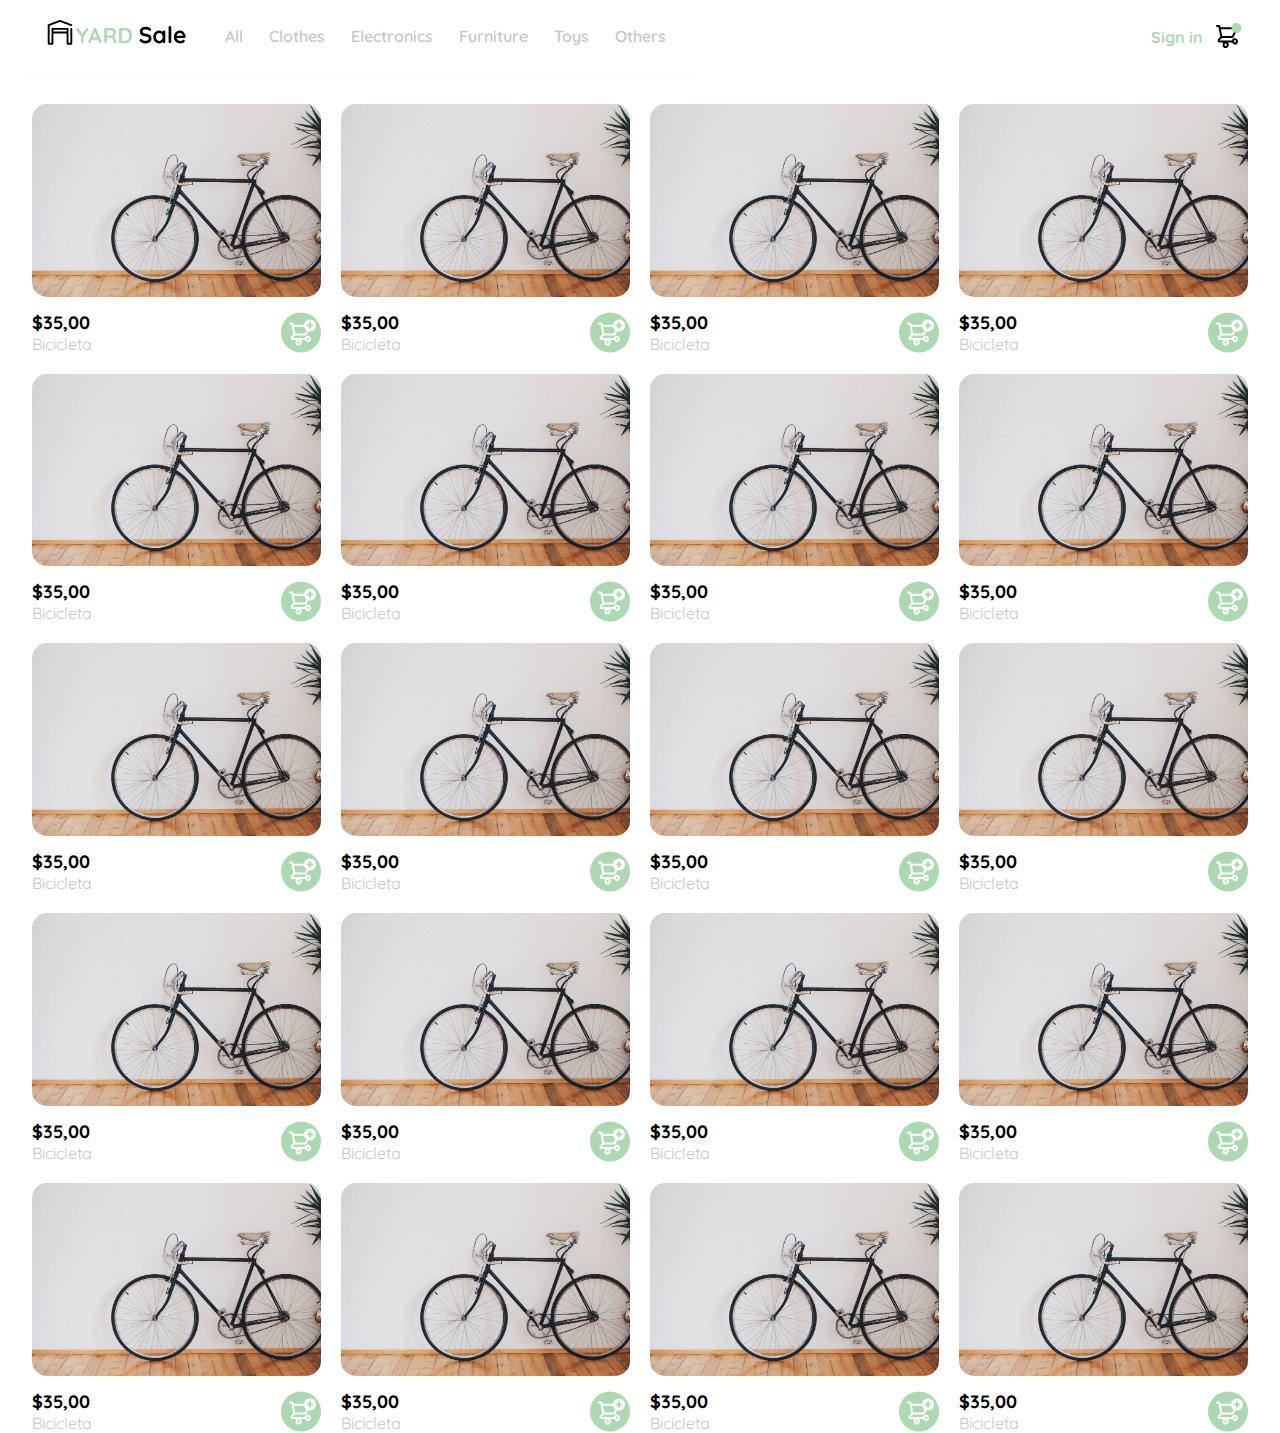
<file: index.html>
<!DOCTYPE html>
<html lang="en">
<head>
    <meta charset="UTF-8">
    <meta name="viewport" content="width=device-width, initial-scale=1.0">
    <link rel="stylesheet" href="/css/styleindex.css">
    <title>Yard Sale</title>
</head>
<body>

    <div class="hero">
        <header>
            <div class="hero-header">
                <div class="logo">
                    <img src="/assets/img/logo_yard_sale.svg" alt="Logo yard sale">
                </div>
                <nav>
                    <ul>
                        <li><a href="#">All</a></li>
                        <li><a href="#">Clothes</a></li>
                        <li><a href="#">Electronics</a></li>
                        <li><a href="#">Furniture</a></li>
                        <li><a href="#">Toys</a></li>
                        <li><a href="#">Others</a></li>
                    </ul>
                </nav>
            </div>  
            
            <div class="user-options">
                    <a href="#">Sign in</a>
                    <img src="/assets/icons/icon_shopping_cart_notification.svg" alt="Carrito de compras">
            </div>
        </header>
    </div>




    <main>

        <section class="product-list">

            <div class="product-item">
                <img src="/assets/img/products/bike.jpeg" alt="Producto">

                <div class="down-item">

                    <div class="price-product">
                        <p class="price">$35,00</p>
                        <p class="product-name">Bicicleta</p>
                    </div>

                    <img class="add-carrito" src="/assets/icons/bt_add_to_cart.svg" alt="Agregar al Carrito">
                </div>

            </div>

            <div class="product-item">
                <img src="/assets/img/products/bike.jpeg" alt="Producto">

                <div class="down-item">

                    <div class="price-product">
                        <p class="price">$35,00</p>
                        <p class="product-name">Bicicleta</p>
                    </div>

                    <img class="add-carrito" src="/assets/icons/bt_add_to_cart.svg" alt="Agregar al Carrito">
                </div>

            </div>

            <div class="product-item">
                <img src="/assets/img/products/bike.jpeg" alt="Producto">

                <div class="down-item">

                    <div class="price-product">
                        <p class="price">$35,00</p>
                        <p class="product-name">Bicicleta</p>
                    </div>

                    <img class="add-carrito" src="/assets/icons/bt_add_to_cart.svg" alt="Agregar al Carrito">
                </div>

            </div>

            <div class="product-item">
                <img src="/assets/img/products/bike.jpeg" alt="Producto">

                <div class="down-item">

                    <div class="price-product">
                        <p class="price">$35,00</p>
                        <p class="product-name">Bicicleta</p>
                    </div>

                    <img class="add-carrito" src="/assets/icons/bt_add_to_cart.svg" alt="Agregar al Carrito">
                </div>

            </div>

            <div class="product-item">
                <img src="/assets/img/products/bike.jpeg" alt="Producto">

                <div class="down-item">

                    <div class="price-product">
                        <p class="price">$35,00</p>
                        <p class="product-name">Bicicleta</p>
                    </div>

                    <img class="add-carrito" src="/assets/icons/bt_add_to_cart.svg" alt="Agregar al Carrito">
                </div>

            </div>

            <div class="product-item">
                <img src="/assets/img/products/bike.jpeg" alt="Producto">

                <div class="down-item">

                    <div class="price-product">
                        <p class="price">$35,00</p>
                        <p class="product-name">Bicicleta</p>
                    </div>

                    <img class="add-carrito" src="/assets/icons/bt_add_to_cart.svg" alt="Agregar al Carrito">
                </div>

            </div>

            
            <div class="product-item">
                <img src="/assets/img/products/bike.jpeg" alt="Producto">

                <div class="down-item">

                    <div class="price-product">
                        <p class="price">$35,00</p>
                        <p class="product-name">Bicicleta</p>
                    </div>

                    <img class="add-carrito" src="/assets/icons/bt_add_to_cart.svg" alt="Agregar al Carrito">
                </div>

            </div>

            <div class="product-item">
                <img src="/assets/img/products/bike.jpeg" alt="Producto">

                <div class="down-item">

                    <div class="price-product">
                        <p class="price">$35,00</p>
                        <p class="product-name">Bicicleta</p>
                    </div>

                    <img class="add-carrito" src="/assets/icons/bt_add_to_cart.svg" alt="Agregar al Carrito">
                </div>

            </div>

            <div class="product-item">
                <img src="/assets/img/products/bike.jpeg" alt="Producto">

                <div class="down-item">

                    <div class="price-product">
                        <p class="price">$35,00</p>
                        <p class="product-name">Bicicleta</p>
                    </div>

                    <img class="add-carrito" src="/assets/icons/bt_add_to_cart.svg" alt="Agregar al Carrito">
                </div>

            </div>

            <div class="product-item">
                <img src="/assets/img/products/bike.jpeg" alt="Producto">

                <div class="down-item">

                    <div class="price-product">
                        <p class="price">$35,00</p>
                        <p class="product-name">Bicicleta</p>
                    </div>

                    <img class="add-carrito" src="/assets/icons/bt_add_to_cart.svg" alt="Agregar al Carrito">
                </div>

            </div>

            <div class="product-item">
                <img src="/assets/img/products/bike.jpeg" alt="Producto">

                <div class="down-item">

                    <div class="price-product">
                        <p class="price">$35,00</p>
                        <p class="product-name">Bicicleta</p>
                    </div>

                    <img class="add-carrito" src="/assets/icons/bt_add_to_cart.svg" alt="Agregar al Carrito">
                </div>

            </div>

            <div class="product-item">
                <img src="/assets/img/products/bike.jpeg" alt="Producto">

                <div class="down-item">

                    <div class="price-product">
                        <p class="price">$35,00</p>
                        <p class="product-name">Bicicleta</p>
                    </div>

                    <img class="add-carrito" src="/assets/icons/bt_add_to_cart.svg" alt="Agregar al Carrito">
                </div>

            </div>

            <div class="product-item">
                <img src="/assets/img/products/bike.jpeg" alt="Producto">

                <div class="down-item">

                    <div class="price-product">
                        <p class="price">$35,00</p>
                        <p class="product-name">Bicicleta</p>
                    </div>

                    <img class="add-carrito" src="/assets/icons/bt_add_to_cart.svg" alt="Agregar al Carrito">
                </div>

            </div>

            <div class="product-item">
                <img src="/assets/img/products/bike.jpeg" alt="Producto">

                <div class="down-item">

                    <div class="price-product">
                        <p class="price">$35,00</p>
                        <p class="product-name">Bicicleta</p>
                    </div>

                    <img class="add-carrito" src="/assets/icons/bt_add_to_cart.svg" alt="Agregar al Carrito">
                </div>

            </div>

            <div class="product-item">
                <img src="/assets/img/products/bike.jpeg" alt="Producto">

                <div class="down-item">

                    <div class="price-product">
                        <p class="price">$35,00</p>
                        <p class="product-name">Bicicleta</p>
                    </div>

                    <img class="add-carrito" src="/assets/icons/bt_add_to_cart.svg" alt="Agregar al Carrito">
                </div>

            </div>

            <div class="product-item">
                <img src="/assets/img/products/bike.jpeg" alt="Producto">

                <div class="down-item">

                    <div class="price-product">
                        <p class="price">$35,00</p>
                        <p class="product-name">Bicicleta</p>
                    </div>

                    <img class="add-carrito" src="/assets/icons/bt_add_to_cart.svg" alt="Agregar al Carrito">
                </div>

            </div>

            <div class="product-item">
                <img src="/assets/img/products/bike.jpeg" alt="Producto">

                <div class="down-item">

                    <div class="price-product">
                        <p class="price">$35,00</p>
                        <p class="product-name">Bicicleta</p>
                    </div>

                    <img class="add-carrito" src="/assets/icons/bt_add_to_cart.svg" alt="Agregar al Carrito">
                </div>

            </div>

            <div class="product-item">
                <img src="/assets/img/products/bike.jpeg" alt="Producto">

                <div class="down-item">

                    <div class="price-product">
                        <p class="price">$35,00</p>
                        <p class="product-name">Bicicleta</p>
                    </div>

                    <img class="add-carrito" src="/assets/icons/bt_add_to_cart.svg" alt="Agregar al Carrito">
                </div>

            </div>

            <div class="product-item">
                <img src="/assets/img/products/bike.jpeg" alt="Producto">

                <div class="down-item">

                    <div class="price-product">
                        <p class="price">$35,00</p>
                        <p class="product-name">Bicicleta</p>
                    </div>

                    <img class="add-carrito" src="/assets/icons/bt_add_to_cart.svg" alt="Agregar al Carrito">
                </div>

            </div>

            <div class="product-item">
                <img src="/assets/img/products/bike.jpeg" alt="Producto">

                <div class="down-item">

                    <div class="price-product">
                        <p class="price">$35,00</p>
                        <p class="product-name">Bicicleta</p>
                    </div>

                    <img class="add-carrito" src="/assets/icons/bt_add_to_cart.svg" alt="Agregar al Carrito">
                </div>

            </div>

            
            
        </section>

    </main>
    
</body>
</html>
</file>
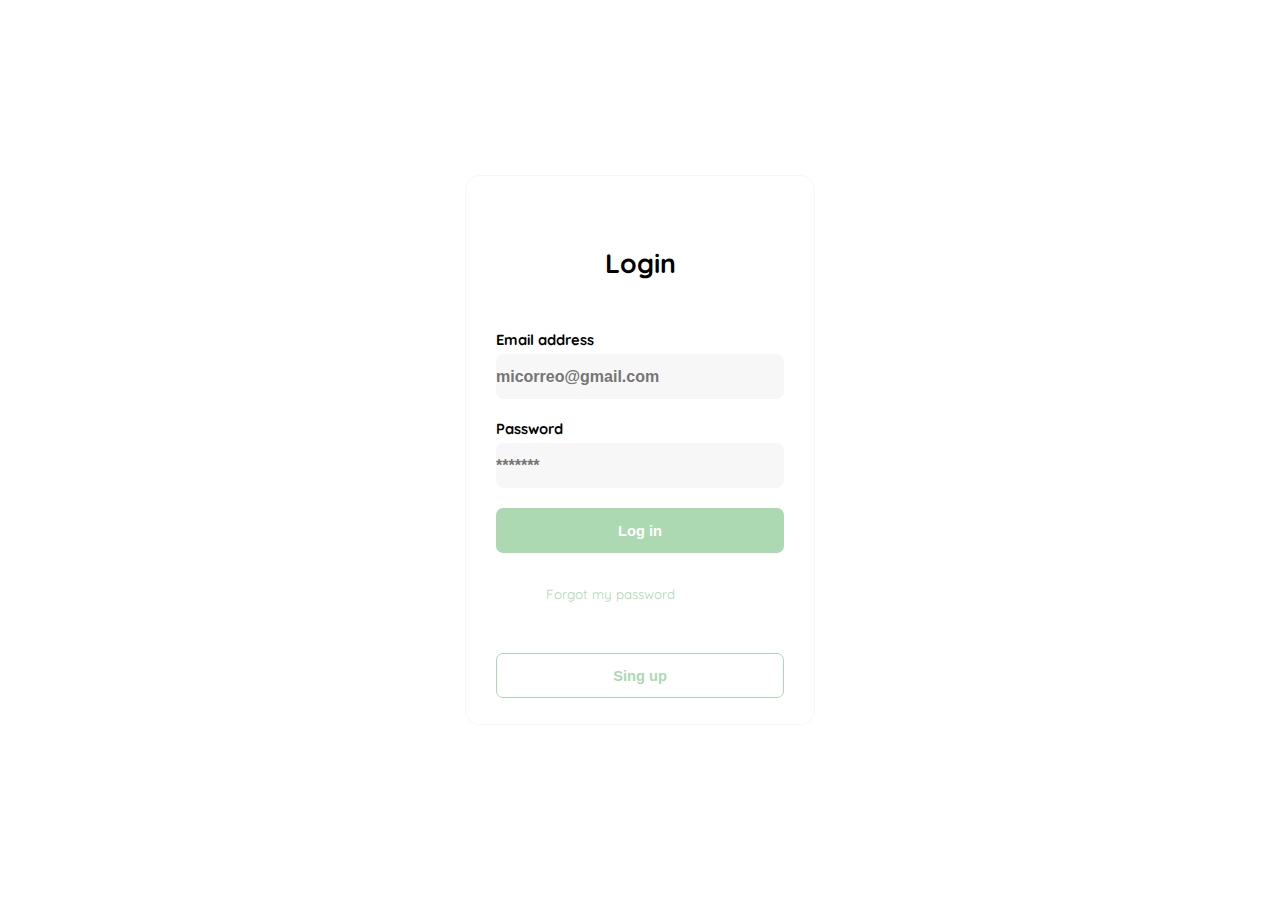
<file: login.html>
<!DOCTYPE html>
<html lang="en">
<head>
    <meta charset="UTF-8">
    <meta name="viewport" content="width=device-width, initial-scale=1.0">
    <link rel="stylesheet" href="/css/style1.css">
    <title>Yard Sale</title>
</head>
<body>
    

    <div class="login-box">
        <h1>Login</h1>
        
        <form>
        
            <label for="name">Email address</label>
            <input type="text" placeholder="micorreo@gmail.com">

            <label for="password">Password</label>
            <input type="password" placeholder="*******">

            <button class="log">Log in</button>
            <div class="forgot">
                <a href="">Forgot my password</a>
            </div>
            
            <button class="sing">Sing up</button>

        </form>

    </div>


</body>
</html>
</file>
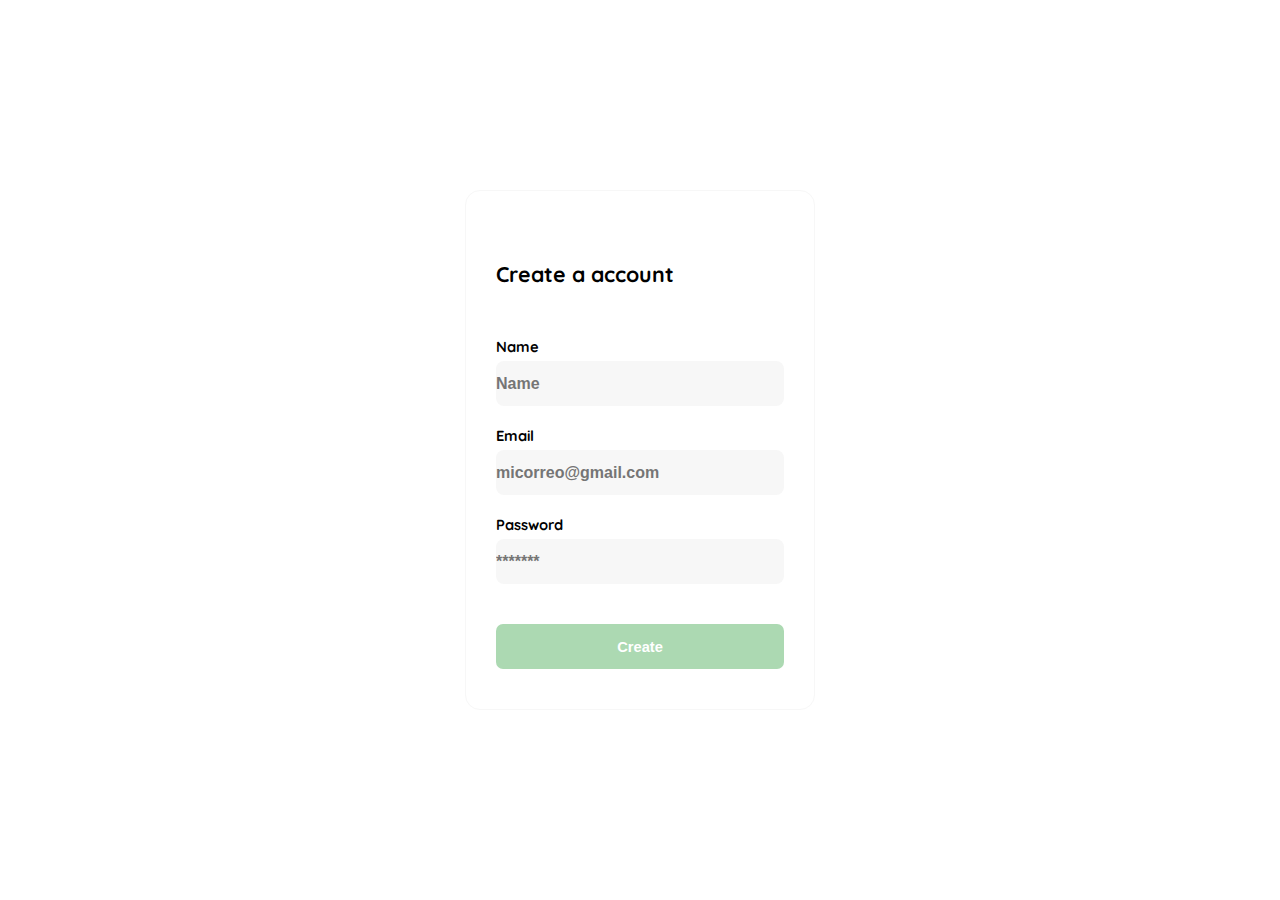
<file: register.html>
<!DOCTYPE html>
<html lang="en">
<head>
    <meta charset="UTF-8">
    <meta name="viewport" content="width=device-width, initial-scale=1.0">
    <link rel="stylesheet" href="/css/style2.css">
    <title>Yard Sale</title>
</head>
<body id="register">
    

    <div class="login-box">
        <h1>Create a account</h1>
        
        <form>
        
            <label for="name">Name</label>
            <input type="text" placeholder="Name">

            <label for="email">Email</label>
            <input type="text" placeholder="micorreo@gmail.com">

            <label for="password">Password</label>
            <input type="password" placeholder="*******">


            <button class="create">Create</button>

        </form>

    </div>


</body>
</html>
</file>
<file: css/styleindex.css>
@import url('https://fonts.googleapis.com/css2?family=Quicksand:wght@300..700&family=Roboto:ital,wght@0,100;0,300;0,400;0,500;0,700;0,900;1,100;1,300;1,400;1,500;1,700;1,900&display=swap');


*{
    padding: 0;
    margin: 0;
    box-sizing: border-box;
    font-family: 'Quicksand', 'Roboto';
}

:root{

    /*---- Colores ---*/
    --gris-claro: #c7c7c7;
    --blanco: #ffffff;
    --campo-texto: #f7f7f7;
    --negro: #000000;
    --verde: #ACD9B2;
    --oscuro: #232830;
}

.hero{
    display: flex;
    justify-content: center;
    width: 100%;
    align-items: center;
}
header {
    display: flex;
    align-items: center;
    justify-content: space-between;
    margin: 0px 30px 0px 20px;
    max-width: 1400px;
    width: 95%;
}

.hero-header{
    display: flex;
    background: var(--blanco);
    padding: 20px;
    border-bottom: 1px solid var(--campo-texto);
    position: sticky;
    top: 0;
    font-weight: 600;
    align-items: center;

}

header .logo img{
    width: 140px;
    cursor: pointer;
}


nav ul {
    list-style: none;
    display: flex;
    gap: 10px;
    margin-left: 30px;
}

nav ul li a {
    text-decoration: none;
    color: var(--gris-claro);
    padding: 3px 8px;
    border-radius: 4px;
    transition: background-color 0.3s;
}

nav ul li a:hover {
    background: var(--blanco);
    border: 1px solid var(--gris-claro);
    border-radius: 10px;
    color: var(--verde);
}

.user-options {
    display: flex;
    align-items: center;
    cursor: pointer;
}
.user-options a{
    text-decoration: none;
    color: var(--verde);
    font-weight: bold;
    padding-right: 10px;
}
.user-options img:hover{
    background: var(--verde);
    color: var(--blanco);
    border-radius: 50%;
    padding: 5px;
}
.user-options a:hover{
    background: var(--verde);
    color: var(--blanco);
    border-radius: 20px;
    padding: 5px 5px;
}




main {
    display: flex;
    align-items: center;
    justify-content: center;
    margin-top: 30px;
}

.product-list {
    display: grid;
    grid-template-columns: repeat(auto-fill, minmax(250px, 1fr));
    gap: 20px;
    max-width: 1400px;
    width: 95%;
}

.product-item {
    background-color: white;
}

.product-item img {
    max-width: 100%;
    border-radius: 15px;
    cursor: pointer;
}

.price {
    font-size: 18px;
    font-weight: bold;
    
}

.product-name {
    color: var(--gris-claro);
}

.down-item{
    display: flex;
    justify-content: space-between;
    margin-top: 10px;

}
</file>
<file: css/style1.css>
@import url('https://fonts.googleapis.com/css2?family=Quicksand:wght@300..700&family=Roboto:ital,wght@0,100;0,300;0,400;0,500;0,700;0,900;1,100;1,300;1,400;1,500;1,700;1,900&display=swap');


*{
    padding: 0;
    margin: 0;
    box-sizing: border-box;
}

:root{

    /*---- Colores ---*/
    --gris-claro: #c7c7c7;
    --blanco: #ffffff;
    --campo-texto: #f7f7f7;
    --negro: #000000;
    --verde: #ACD9B2;
    --oscuro: #232830;


     /*---- Fuentes ---*/


}


body{
    background: var(--blanco);
    font-family: 'Quicksand', 'Roboto';
}
form{
    height: 100%;
    width: 100%;
}

.login-box{
    background: var(--blanco);
    border: 1px solid var(--campo-texto);
    border-radius: 15px;
    width: 350px;
    height: 550px;
    top: 50%;
    left: 50%;
    transform: translate(-50%, -50%);
    position: absolute;
    box-sizing: border-box;
    padding: 70px 30px;
    overflow: hidden;
}



.login-box h1{
    margin: 0;
    padding: 0 0 20px;
    text-align: center;
    font-size: 20pt;
    font-weight: bold;
    color: var(--negro);
    margin-bottom: 30px;
}

.login-box label{
    margin: 0;
    padding-bottom: 5px;
    font-weight: bold;
    display: block;
    color: var(--negro1);
    font-size: 11pt;
}
.login-box input{
    width: 100%;
    height: 45px;
    margin-bottom: 20px;
    border: none;
    border-radius: 8px;
    background: var(--campo-texto);
    font-size: 12pt;
    color: var(--oscuro);
    font-weight: 600;
    align-items: center;
    justify-content: center;
    
}

.login-box button{
    width: 100%;
    height: 45px;
    border-radius: 7px;
    font-weight: bold;
    font-size: 11pt;
    align-items: center;
    justify-content: center;
    cursor: pointer;
    
}
.login-box .log{
    background-color: var(--verde);
    border: none;
    color: var(--blanco);
   
}
.login-box .sing{
    background-color: var(--blanco);
    border: 1px solid var(--verde);
    color: var(--verde);
    
}

.login-box .forgot{
    margin-top: 30px;
    margin-bottom: 50px;
    align-items: center;
    justify-content: center;
}
.login-box a{
    text-decoration: none;
    align-items: center;
    justify-content: center;
    margin: 50px;
    color: var(--verde);
    font-size: 10pt;
    
}
</file>
<file: css/style2.css>
@import url('https://fonts.googleapis.com/css2?family=Quicksand:wght@300..700&family=Roboto:ital,wght@0,100;0,300;0,400;0,500;0,700;0,900;1,100;1,300;1,400;1,500;1,700;1,900&display=swap');


*{
    padding: 0;
    margin: 0;
    box-sizing: border-box;
}

:root{

    /*---- Colores ---*/
    --gris-claro: #c7c7c7;
    --blanco: #ffffff;
    --campo-texto: #f7f7f7;
    --negro: #000000;
    --verde: #ACD9B2;
    --oscuro: #232830;


     /*---- Fuentes ---*/


}


body{
    background: var(--blanco);
    font-family: 'Quicksand', 'Roboto';
}
form{
    height: 100%;
    width: 100%;
}

.login-box{
    background: var(--blanco);
    border: 1px solid var(--campo-texto);
    border-radius: 15px;
    width: 350px;
    height: 520px;
    top: 50%;
    left: 50%;
    transform: translate(-50%, -50%);
    position: absolute;
    box-sizing: border-box;
    padding: 70px 30px;
    overflow: hidden;
}



.login-box h1{
    margin: 0;
    padding: 0 0 20px;
    font-size: 16pt;
    font-weight: bold;
    color: var(--negro);
    margin-bottom: 30px;
}

.login-box label{
    margin: 0;
    padding-bottom: 5px;
    font-weight: bold;
    display: block;
    color: var(--negro1);
    font-size: 11pt;
}
.login-box input{
    width: 100%;
    height: 45px;
    margin-bottom: 20px;
    border: none;
    border-radius: 8px;
    background: var(--campo-texto);
    font-size: 12pt;
    color: var(--oscuro);
    font-weight: 600;
    align-items: center;
    justify-content: center;
}

.login-box button{
    width: 100%;
    height: 45px;
    border-radius: 7px;
    font-weight: bold;
    font-size: 11pt;
    align-items: center;
    justify-content: center;
    cursor: pointer;
    margin-top: 20px;
    
}
.login-box .create{
    background-color: var(--verde);
    border: none;
    color: var(--blanco);
   
}
</file>
